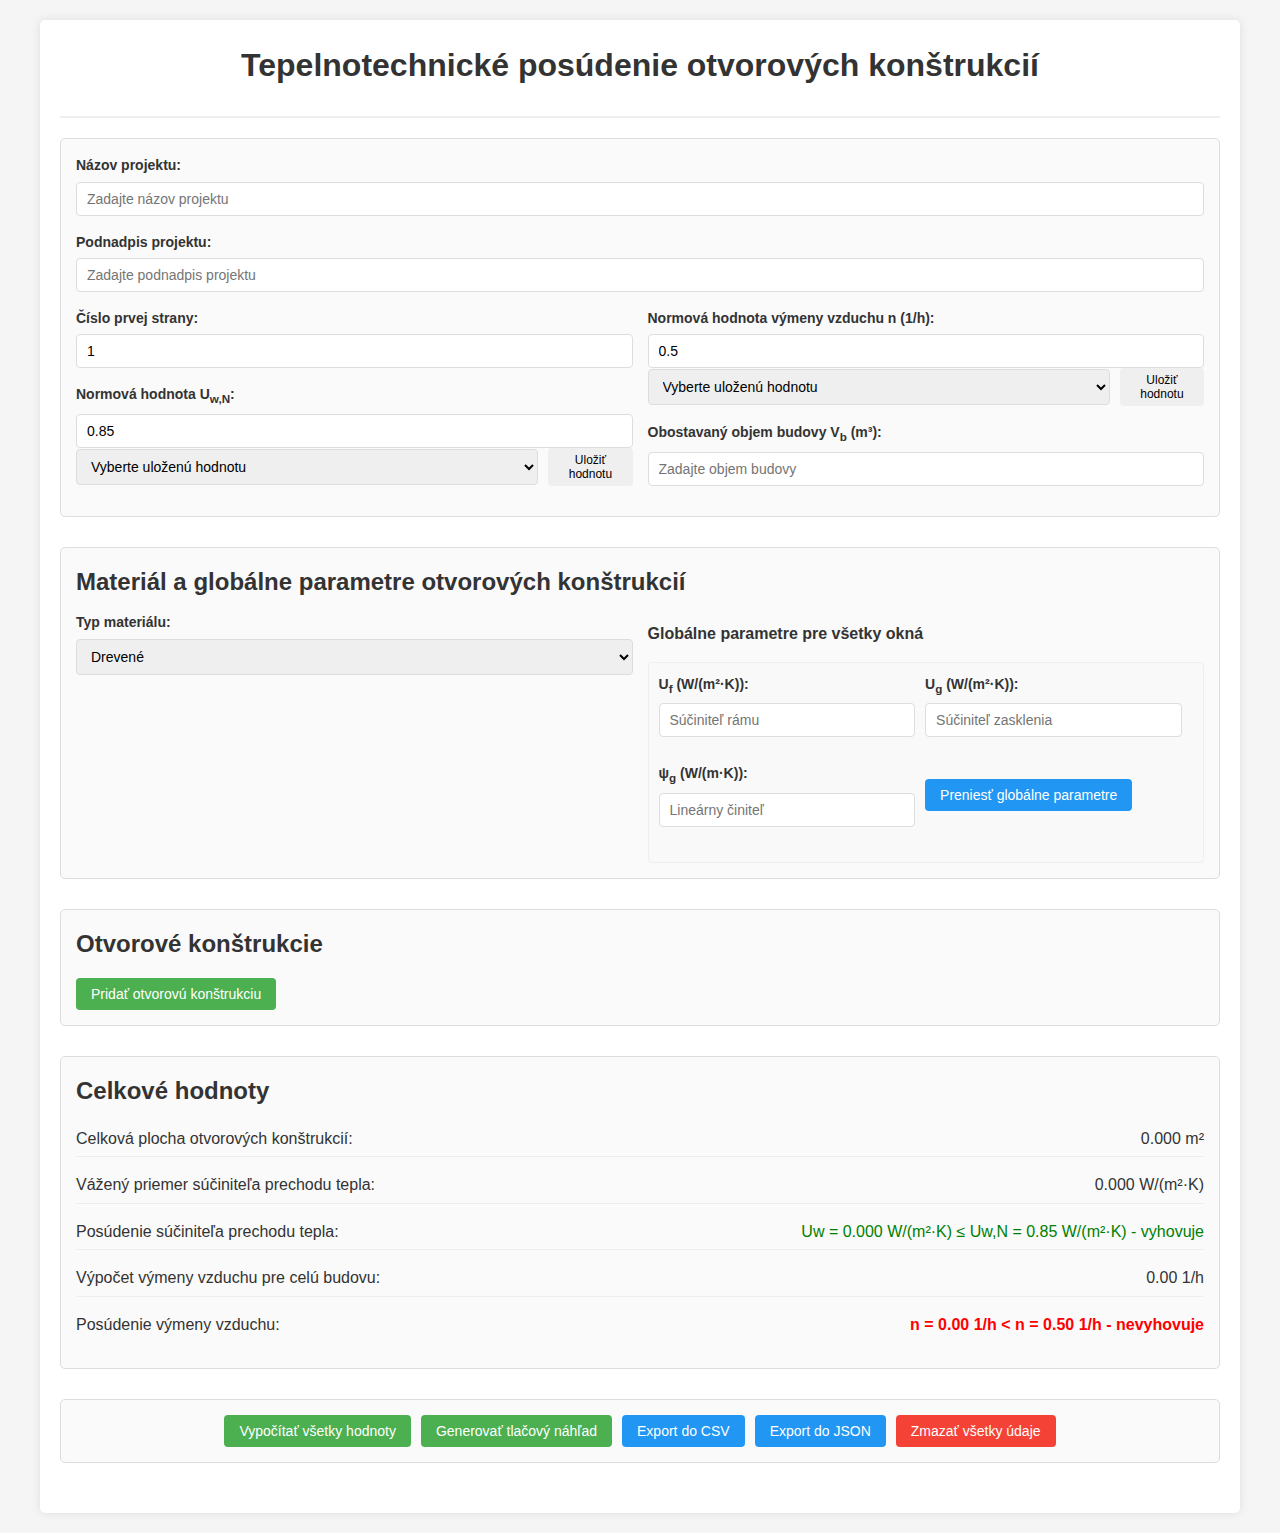
<file: index.html>
<!DOCTYPE html>
<html lang="sk">
<head>
    <meta charset="UTF-8">
    <meta name="viewport" content="width=device-width, initial-scale=1.0">
    <title>DR-soft: OKNÁ</title>
    <!-- Favicon pre moderné prehliadače -->
    <link rel="icon" type="image/png" sizes="32x32" href="favicon.png">
    <link rel="icon" type="image/png" sizes="16x16" href="favicon.png">
    
    <link rel="stylesheet" href="styles.css">
</head>
<body>
    <div class="container">
        <header>
            <h1>Tepelnotechnické posúdenie otvorových konštrukcií</h1>
        </header>

        <div class="settings-panel">
            <div class="form-group full-width">
                <label for="project-title">Názov projektu:</label>
                <input type="text" id="project-title" placeholder="Zadajte názov projektu">
            </div>
            <div class="form-group full-width">
                <label for="project-subtitle">Podnadpis projektu:</label>
                <input type="text" id="project-subtitle" placeholder="Zadajte podnadpis projektu">
            </div>
            
            <div class="two-columns">
                <div class="column">
                    <div class="form-group">
                        <label for="first-page-number">Číslo prvej strany:</label>
                        <input type="number" id="first-page-number" value="1" min="1">
                    </div>
                    <div class="form-group">
                        <label for="normative-value">Normová hodnota U<sub>w,N</sub>:</label>
                        <input type="number" id="normative-value" value="0.85" step="0.01">
                        <div class="form-row">
                            <select id="saved-normative-values">
                                <option value="">Vyberte uloženú hodnotu</option>
                            </select>
                            <button id="save-normative-value" class="small-btn">Uložiť hodnotu</button>
                        </div>
                    </div>
                </div>
                <div class="column">
                    <div class="form-group">
                        <label for="air-exchange-value">Normová hodnota výmeny vzduchu n (1/h):</label>
                        <input type="number" id="air-exchange-value" value="0.5" step="0.01">
                        <div class="form-row">
                            <select id="saved-air-exchange-values">
                                <option value="">Vyberte uloženú hodnotu</option>
                            </select>
                            <button id="save-air-exchange-value" class="small-btn">Uložiť hodnotu</button>
                        </div>
                    </div>
                    <div class="form-group">
                        <label for="building-volume">Obostavaný objem budovy V<sub>b</sub> (m³):</label>
                        <input type="number" id="building-volume" placeholder="Zadajte objem budovy">
                    </div>
                </div>
            </div>
        </div>

        <div class="material-selection">
            <h2>Materiál a globálne parametre otvorových konštrukcií</h2>
            <div class="two-columns">
                <div class="column">
                    <div class="form-group">
                        <label for="window-material">Typ materiálu:</label>
                        <select id="window-material">
                            <option value="wooden">Drevené</option>
                            <option value="wood-aluminum">Drevohliníkové</option>
                            <option value="plastic">Plastové</option>
                            <option value="aluminum">Hliníkové</option>
                            <option value="steel">Oceľové</option>
                            <option value="composite">Kompozitné</option>
                            <option value="custom">Vlastný materiál</option>
                        </select>
                        <div id="custom-material-container" style="display:none;">
                            <div class="form-row">
                                <input type="text" id="custom-material-name" placeholder="Zadajte názov materiálu">
                                <button id="add-custom-material" class="small-btn">Pridať</button>
                            </div>
                        </div>
                    </div>
                </div>
                <div class="column">
                    <h3>Globálne parametre pre všetky okná</h3>
                    <div class="global-params">
                        <div class="form-row">
                            <div class="form-group half-width">
                                <label for="global-u-f">U<sub>f</sub> (W/(m²·K)):</label>
                                <input type="number" id="global-u-f" step="0.001" placeholder="Súčiniteľ rámu">
                            </div>
                            <div class="form-group half-width">
                                <label for="global-u-g">U<sub>g</sub> (W/(m²·K)):</label>
                                <input type="number" id="global-u-g" step="0.001" placeholder="Súčiniteľ zasklenia">
                            </div>
                        </div>
                        <div class="form-row">
                            <div class="form-group half-width">
                                <label for="global-psi-g">ψ<sub>g</sub> (W/(m·K)):</label>
                                <input type="number" id="global-psi-g" step="0.001" placeholder="Lineárny činiteľ">
                            </div>
                            <div class="form-group half-width">
                                <button id="apply-global-params" class="btn-secondary">Preniesť globálne parametre</button>
                            </div>
                        </div>
                    </div>
                </div>
            </div>
        </div>

        <div class="windows-container">
            <h2>Otvorové konštrukcie</h2>
            <div id="windows-list"></div>
            <button id="add-window" class="btn-primary">Pridať otvorovú konštrukciu</button>
        </div>

        <div class="total-values">
            <h2>Celkové hodnoty</h2>
            <div class="total-row">
                <span>Celková plocha otvorových konštrukcií:</span>
                <span id="total-area">0 m²</span>
            </div>
            <div class="total-row">
                <span>Vážený priemer súčiniteľa prechodu tepla:</span>
                <span id="average-u-value">0 W/(m².K)</span>
            </div>
            <div class="total-row">
                <span>Posúdenie súčiniteľa prechodu tepla:</span>
                <span id="u-assessment"></span>
            </div>
            <div class="total-row">
                <span>Výpočet výmeny vzduchu pre celú budovu:</span>
                <span id="air-exchange-result">0 1/h</span>
            </div>
            <div class="total-row">
                <span>Posúdenie výmeny vzduchu:</span>
                <span id="air-exchange-assessment"></span>
            </div>
        </div>

        <div class="action-buttons">
            <button id="calculate-all" class="btn-primary">Vypočítať všetky hodnoty</button>
            <button id="generate-print" class="btn-primary">Generovať tlačový náhľad</button>
            <button id="export-csv" class="btn-secondary">Export do CSV</button>
            <button id="export-json" class="btn-secondary">Export do JSON</button>
            <button id="reset-data" class="btn-danger">Zmazať všetky údaje</button>
        </div>
    </div>

    <!-- Template pre okno -->
    <template id="window-template">
        <div class="window-item" data-index="{index}">
            <div class="window-header">
                <h3>Otvorová konštrukcia #{index}</h3>
                <div class="window-actions">
                    <button class="apply-global-to-window btn-secondary" data-index="{index}">Preniesť globálne parametre</button>
                    <button class="duplicate-window btn-secondary" data-index="{index}">Duplikovať</button>
                    <button class="remove-window btn-danger" data-index="{index}">Odstrániť</button>
                </div>
            </div>
            <div class="window-content">
                <div class="window-left">
                    <div class="window-image-container">
                        <div class="window-image-placeholder" id="window-image-{index}">
                            <p>Vložte obrázok okna</p>
                            <input type="file" id="window-image-upload-{index}" class="window-image-upload" accept="image/*">
                            <button class="paste-image small-btn" data-index="{index}">Vložiť zo schránky</button>
                        </div>
                    </div>
                    
                    <div class="window-dimensions">
                        <div class="dimension-row">
                            <div class="form-group half-width">
                                <label for="window-count-{index}">Počet:</label>
                                <input type="number" id="window-count-{index}" class="window-count-input" value="1" min="1">
                            </div>
                        </div>
                        <div class="dimension-row">
                            <div class="form-group half-width">
                                <label for="window-width-{index}">Šírka (mm):</label>
                                <input type="number" id="window-width-{index}" class="dimension-input" placeholder="Šírka">
                            </div>
                            <div class="form-group half-width">
                                <label for="window-height-{index}">Výška (mm):</label>
                                <input type="number" id="window-height-{index}" class="dimension-input" placeholder="Výška">
                            </div>
                        </div>
                        <div class="dimension-result">
                            <div class="result-item">
                                <span>Obvod okna - dĺžka rámu (m): </span>
                                <span id="window-perimeter-{index}" class="result-value">0.000</span>
                            </div>
                            <div class="result-item input-row">
                                <label for="total-joint-length-input-{index}">Celková dĺžka škáry (m):</label>
                                <input type="number" id="total-joint-length-input-{index}" class="parameter-input" step="0.001" value="0">
                            </div>
                            <div class="result-item">
                                <span>Celková plocha okna A<sub>w</sub> (m²): </span>
                                <span id="total-area-{index}" class="result-value">0.000</span>
                            </div>
                            <div class="area-adjustment">
                                <div class="checkbox-row">
                                    <input type="checkbox" id="use-area-adjustment-{index}">
                                    <label for="use-area-adjustment-{index}">Upraviť celkovú plochu okna</label>
                                </div>
                                <div class="adjustment-controls" id="area-adjustment-controls-{index}" style="display: none;">
                                    <div class="radio-row">
                                        <input type="radio" id="area-cut-{index}" name="area-adjustment-type-{index}" value="cut" checked>
                                        <label for="area-cut-{index}">Výrez</label>
                                        <input type="radio" id="area-addition-{index}" name="area-adjustment-type-{index}" value="addition">
                                        <label for="area-addition-{index}">Doplnok</label>
                                    </div>
                                    <div class="input-row">
                                        <label for="area-adjustment-value-{index}">Hodnota úpravy (m²):</label>
                                        <input type="number" id="area-adjustment-value-{index}" class="parameter-input" step="0.001" value="0">
                                    </div>
                                    <div class="result-item">
                                        <span>Upravená plocha A<sub>w</sub> (m²): </span>
                                        <span id="adjusted-area-{index}" class="result-value">0.000</span>
                                    </div>
                                </div>
                            </div>
                            <div class="result-item area-check">
                                <div>Kontrola: A<sub>f</sub> + A<sub>g</sub> (m²):</div>
                                <div class="area-check-calculation">
                                    <span id="sum-areas-detailed-{index}"></span>
                                    <span id="area-check-status-{index}" class="area-check-status"></span>
                                </div>
                            </div>
                        </div>
                    </div>
                </div>
                <div class="window-right">
                    <div class="window-parameters">
                        <h4>Tepelnotechnické parametre</h4>
                        <div class="parameter-groups">
                            <div class="parameter-group">
                                <div class="parameter-row">
                                    <label for="u-f-{index}">U<sub>f</sub> (W/(m²·K)):</label>
                                    <input type="number" id="u-f-{index}" class="parameter-input" step="0.001" placeholder="Súčiniteľ rámu">
                                </div>
                                <div class="parameter-row">
                                    <label for="a-f-{index}">A<sub>f</sub> (m²):</label>
                                    <input type="number" id="a-f-{index}" class="parameter-input" step="0.001" placeholder="Plocha rámu">
                                </div>
                            </div>
                            <div class="parameter-group">
                                <div class="parameter-row">
                                    <label for="u-g-{index}">U<sub>g</sub> (W/(m²·K)):</label>
                                    <input type="number" id="u-g-{index}" class="parameter-input" step="0.001" placeholder="Súčiniteľ zasklenia">
                                </div>
                                <div class="parameter-row">
                                    <label for="a-g-{index}">A<sub>g</sub> (m²):</label>
                                    <input type="number" id="a-g-{index}" class="parameter-input" step="0.001" placeholder="Plocha zasklenia">
                                </div>
                            </div>
                            <div class="parameter-group">
                                <div class="parameter-row">
                                    <label for="psi-g-{index}">ψ<sub>g</sub> (W/(m·K)):</label>
                                    <input type="number" id="psi-g-{index}" class="parameter-input" step="0.001" placeholder="Lineárny činiteľ">
                                </div>
                                <div class="parameter-row">
                                    <label for="l-g-{index}">l<sub>g</sub> (m):</label>
                                    <input type="number" id="l-g-{index}" class="parameter-input" step="0.001" placeholder="Dĺžka zasklenia">
                                </div>
                            </div>
                        </div>
                        <div class="parameter-row full-width">
                            <label for="air-permeability-{index}">Súčiniteľ škárovej prievzdušnosti<br>i<sub>LV</sub>·10<sup>-4</sup> (m³/(m·s·Pa<sup>0,67</sup>)):</label>
                            <input type="number" id="air-permeability-{index}" class="parameter-input" value="1.4" step="0.1">
                        </div>
                        <div class="calc-button-container">
                            <button class="calculate-window btn-primary" data-index="{index}">Vypočítať</button>
                        </div>
                    </div>
                    <div class="window-result">
                        <div class="result-box">
                            <div class="result-label">Súčiniteľ prechodu tepla okna</div>
                            <div class="result-value-large">
                                U<sub>w</sub> = <span id="u-w-{index}">0.000</span> W/(m²·K)
                            </div>
                        </div>
                    </div>
                </div>
            </div>
        </div>
    </template>

    <script src="script.js"></script>
    <script src="export.js"></script>
</body>
</html>
</file>
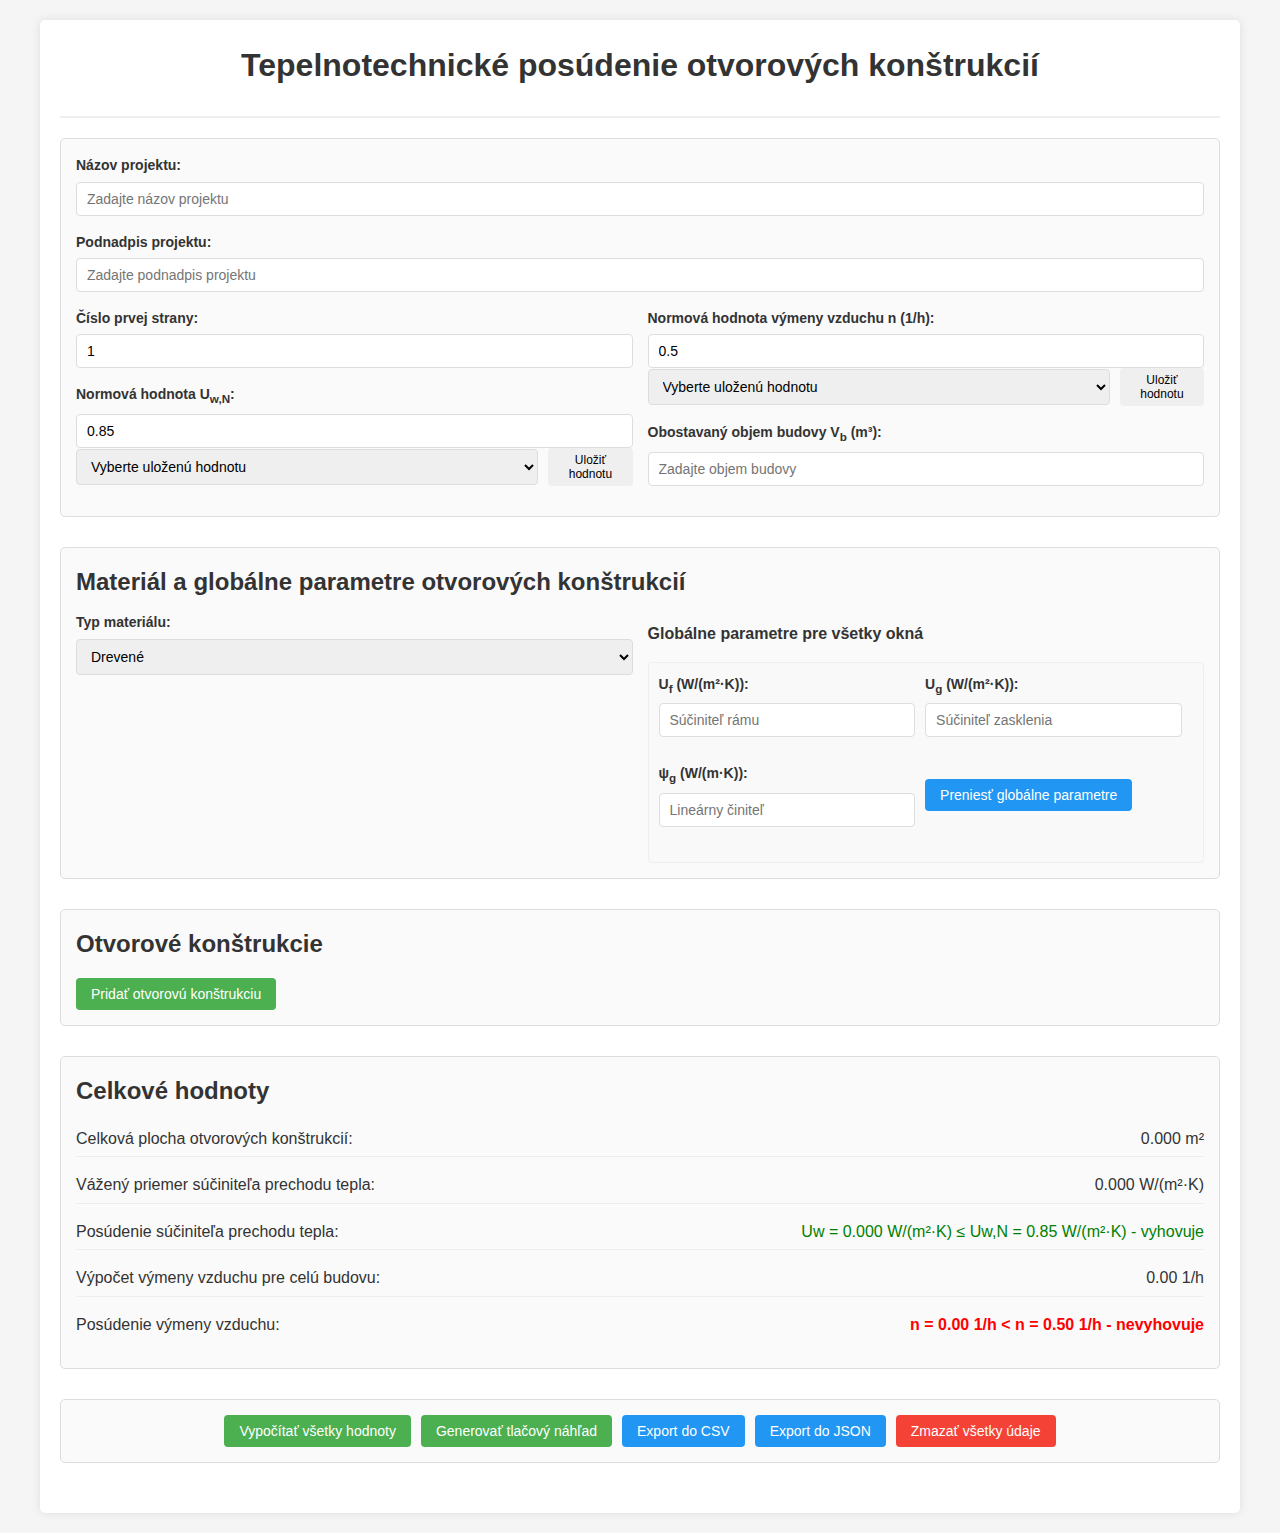
<file: index-html.html>
<!DOCTYPE html>
<html lang="sk">
<head>
    <meta charset="UTF-8">
    <meta name="viewport" content="width=device-width, initial-scale=1.0">
    <title>Tepelnotechnické posúdenie otvorových konštrukcií</title>
    <link rel="stylesheet" href="styles.css">
</head>
<body>
    <div class="container">
        <header>
            <h1>Tepelnotechnické posúdenie otvorových konštrukcií</h1>
        </header>

        <div class="settings-panel">
            <div class="form-group full-width">
                <label for="project-title">Názov projektu:</label>
                <input type="text" id="project-title" placeholder="Zadajte názov projektu">
            </div>
            <div class="form-group full-width">
                <label for="project-subtitle">Podnadpis projektu:</label>
                <input type="text" id="project-subtitle" placeholder="Zadajte podnadpis projektu">
            </div>
            
            <div class="two-columns">
                <div class="column">
                    <div class="form-group">
                        <label for="first-page-number">Číslo prvej strany:</label>
                        <input type="number" id="first-page-number" value="1" min="1">
                    </div>
                    <div class="form-group">
                        <label for="normative-value">Normová hodnota U<sub>w,N</sub>:</label>
                        <input type="number" id="normative-value" value="0.85" step="0.01">
                        <div class="form-row">
                            <select id="saved-normative-values">
                                <option value="">Vyberte uloženú hodnotu</option>
                            </select>
                            <button id="save-normative-value" class="small-btn">Uložiť hodnotu</button>
                        </div>
                    </div>
                </div>
                <div class="column">
                    <div class="form-group">
                        <label for="air-exchange-value">Normová hodnota výmeny vzduchu n (1/h):</label>
                        <input type="number" id="air-exchange-value" value="0.5" step="0.01">
                        <div class="form-row">
                            <select id="saved-air-exchange-values">
                                <option value="">Vyberte uloženú hodnotu</option>
                            </select>
                            <button id="save-air-exchange-value" class="small-btn">Uložiť hodnotu</button>
                        </div>
                    </div>
                    <div class="form-group">
                        <label for="building-volume">Obostavaný objem budovy V<sub>b</sub> (m³):</label>
                        <input type="number" id="building-volume" placeholder="Zadajte objem budovy">
                    </div>
                </div>
            </div>
        </div>

        <div class="material-selection">
            <h2>Materiál a globálne parametre otvorových konštrukcií</h2>
            <div class="two-columns">
                <div class="column">
                    <div class="form-group">
                        <label for="window-material">Typ materiálu:</label>
                        <select id="window-material">
                            <option value="wooden">Drevené</option>
                            <option value="wood-aluminum">Drevohliníkové</option>
                            <option value="plastic">Plastové</option>
                            <option value="aluminum">Hliníkové</option>
                            <option value="steel">Oceľové</option>
                            <option value="composite">Kompozitné</option>
                            <option value="custom">Vlastný materiál</option>
                        </select>
                        <div id="custom-material-container" style="display:none;">
                            <div class="form-row">
                                <input type="text" id="custom-material-name" placeholder="Zadajte názov materiálu">
                                <button id="add-custom-material" class="small-btn">Pridať</button>
                            </div>
                        </div>
                    </div>
                </div>
                <div class="column">
                    <h3>Globálne parametre pre všetky okná</h3>
                    <div class="global-params">
                        <div class="form-row">
                            <div class="form-group half-width">
                                <label for="global-u-f">U<sub>f</sub> (W/(m²·K)):</label>
                                <input type="number" id="global-u-f" step="0.001" placeholder="Súčiniteľ rámu">
                            </div>
                            <div class="form-group half-width">
                                <label for="global-u-g">U<sub>g</sub> (W/(m²·K)):</label>
                                <input type="number" id="global-u-g" step="0.001" placeholder="Súčiniteľ zasklenia">
                            </div>
                        </div>
                        <div class="form-row">
                            <div class="form-group half-width">
                                <label for="global-psi-g">ψ<sub>g</sub> (W/(m·K)):</label>
                                <input type="number" id="global-psi-g" step="0.001" placeholder="Lineárny činiteľ">
                            </div>
                            <div class="form-group half-width">
                                <button id="apply-global-params" class="btn-secondary">Preniesť globálne parametre</button>
                            </div>
                        </div>
                    </div>
                </div>
            </div>
        </div>

        <div class="windows-container">
            <h2>Otvorové konštrukcie</h2>
            <div id="windows-list"></div>
            <button id="add-window" class="btn-primary">Pridať otvorovú konštrukciu</button>
        </div>

        <div class="total-values">
            <h2>Celkové hodnoty</h2>
            <div class="total-row">
                <span>Celková plocha otvorových konštrukcií:</span>
                <span id="total-area">0 m²</span>
            </div>
            <div class="total-row">
                <span>Vážený priemer súčiniteľa prechodu tepla:</span>
                <span id="average-u-value">0 W/(m².K)</span>
            </div>
            <div class="total-row">
                <span>Posúdenie súčiniteľa prechodu tepla:</span>
                <span id="u-assessment"></span>
            </div>
            <div class="total-row">
                <span>Výpočet výmeny vzduchu pre celú budovu:</span>
                <span id="air-exchange-result">0 1/h</span>
            </div>
            <div class="total-row">
                <span>Posúdenie výmeny vzduchu:</span>
                <span id="air-exchange-assessment"></span>
            </div>
        </div>

        <div class="action-buttons">
            <button id="calculate-all" class="btn-primary">Vypočítať všetky hodnoty</button>
            <button id="generate-print" class="btn-primary">Generovať tlačový náhľad</button>
            <button id="export-csv" class="btn-secondary">Export do CSV</button>
            <button id="export-json" class="btn-secondary">Export do JSON</button>
            <button id="reset-data" class="btn-danger">Zmazať všetky údaje</button>
        </div>
    </div>

    <!-- Template pre okno -->
    <template id="window-template">
        <div class="window-item" data-index="{index}">
            <div class="window-header">
                <h3>Otvorová konštrukcia #{index}</h3>
                <div class="window-actions">
                    <button class="apply-global-to-window btn-secondary" data-index="{index}">Preniesť globálne parametre</button>
                    <button class="duplicate-window btn-secondary" data-index="{index}">Duplikovať</button>
                    <button class="remove-window btn-danger" data-index="{index}">Odstrániť</button>
                </div>
            </div>
            <div class="window-content">
                <div class="window-left">
                    <div class="window-image-container">
                        <div class="window-image-placeholder" id="window-image-{index}">
                            <p>Vložte obrázok okna</p>
                            <input type="file" id="window-image-upload-{index}" class="window-image-upload" accept="image/*">
                            <button class="paste-image small-btn" data-index="{index}">Vložiť zo schránky</button>
                        </div>
                    </div>
                    
                    <div class="window-dimensions">
                        <div class="dimension-row">
                            <div class="form-group half-width">
                                <label for="window-count-{index}">Počet:</label>
                                <input type="number" id="window-count-{index}" class="window-count-input" value="1" min="1">
                            </div>
                        </div>
                        <div class="dimension-row">
                            <div class="form-group half-width">
                                <label for="window-width-{index}">Šírka (mm):</label>
                                <input type="number" id="window-width-{index}" class="dimension-input" placeholder="Šírka">
                            </div>
                            <div class="form-group half-width">
                                <label for="window-height-{index}">Výška (mm):</label>
                                <input type="number" id="window-height-{index}" class="dimension-input" placeholder="Výška">
                            </div>
                        </div>
                        <div class="dimension-result">
                            <div class="result-item">
                                <span>Obvod okna - dĺžka rámu (m): </span>
                                <span id="window-perimeter-{index}" class="result-value">0.000</span>
                            </div>
                            <div class="result-item input-row">
                                <label for="total-joint-length-input-{index}">Celková dĺžka škáry (m):</label>
                                <input type="number" id="total-joint-length-input-{index}" class="parameter-input" step="0.001" value="0">
                            </div>
                            <div class="result-item">
                                <span>Celková plocha okna A<sub>w</sub> (m²): </span>
                                <span id="total-area-{index}" class="result-value">0.000</span>
                            </div>
                            <div class="area-adjustment">
                                <div class="checkbox-row">
                                    <input type="checkbox" id="use-area-adjustment-{index}">
                                    <label for="use-area-adjustment-{index}">Upraviť celkovú plochu okna</label>
                                </div>
                                <div class="adjustment-controls" id="area-adjustment-controls-{index}" style="display: none;">
                                    <div class="radio-row">
                                        <input type="radio" id="area-cut-{index}" name="area-adjustment-type-{index}" value="cut" checked>
                                        <label for="area-cut-{index}">Výrez</label>
                                        <input type="radio" id="area-addition-{index}" name="area-adjustment-type-{index}" value="addition">
                                        <label for="area-addition-{index}">Doplnok</label>
                                    </div>
                                    <div class="input-row">
                                        <label for="area-adjustment-value-{index}">Hodnota úpravy (m²):</label>
                                        <input type="number" id="area-adjustment-value-{index}" class="parameter-input" step="0.001" value="0">
                                    </div>
                                    <div class="result-item">
                                        <span>Upravená plocha A<sub>w</sub> (m²): </span>
                                        <span id="adjusted-area-{index}" class="result-value">0.000</span>
                                    </div>
                                </div>
                            </div>
                            <div class="result-item area-check">
                                <div>Kontrola: A<sub>f</sub> + A<sub>g</sub> (m²):</div>
                                <div class="area-check-calculation">
                                    <span id="sum-areas-detailed-{index}"></span>
                                    <span id="area-check-status-{index}" class="area-check-status"></span>
                                </div>
                            </div>
                        </div>
                    </div>
                </div>
                <div class="window-right">
                    <div class="window-parameters">
                        <h4>Tepelnotechnické parametre</h4>
                        <div class="parameter-groups">
                            <div class="parameter-group">
                                <div class="parameter-row">
                                    <label for="u-f-{index}">U<sub>f</sub> (W/(m²·K)):</label>
                                    <input type="number" id="u-f-{index}" class="parameter-input" step="0.001" placeholder="Súčiniteľ rámu">
                                </div>
                                <div class="parameter-row">
                                    <label for="a-f-{index}">A<sub>f</sub> (m²):</label>
                                    <input type="number" id="a-f-{index}" class="parameter-input" step="0.001" placeholder="Plocha rámu">
                                </div>
                            </div>
                            <div class="parameter-group">
                                <div class="parameter-row">
                                    <label for="u-g-{index}">U<sub>g</sub> (W/(m²·K)):</label>
                                    <input type="number" id="u-g-{index}" class="parameter-input" step="0.001" placeholder="Súčiniteľ zasklenia">
                                </div>
                                <div class="parameter-row">
                                    <label for="a-g-{index}">A<sub>g</sub> (m²):</label>
                                    <input type="number" id="a-g-{index}" class="parameter-input" step="0.001" placeholder="Plocha zasklenia">
                                </div>
                            </div>
                            <div class="parameter-group">
                                <div class="parameter-row">
                                    <label for="psi-g-{index}">ψ<sub>g</sub> (W/(m·K)):</label>
                                    <input type="number" id="psi-g-{index}" class="parameter-input" step="0.001" placeholder="Lineárny činiteľ">
                                </div>
                                <div class="parameter-row">
                                    <label for="l-g-{index}">l<sub>g</sub> (m):</label>
                                    <input type="number" id="l-g-{index}" class="parameter-input" step="0.001" placeholder="Dĺžka zasklenia">
                                </div>
                            </div>
                        </div>
                        <div class="parameter-row full-width">
                            <label for="air-permeability-{index}">Súčiniteľ škárovej prievzdušnosti<br>i<sub>LV</sub>·10<sup>-4</sup> (m³/(m·s·Pa<sup>0,67</sup>)):</label>
                            <input type="number" id="air-permeability-{index}" class="parameter-input" value="1.4" step="0.1">
                        </div>
                        <div class="calc-button-container">
                            <button class="calculate-window btn-primary" data-index="{index}">Vypočítať</button>
                        </div>
                    </div>
                    <div class="window-result">
                        <div class="result-box">
                            <div class="result-label">Súčiniteľ prechodu tepla okna</div>
                            <div class="result-value-large">
                                U<sub>w</sub> = <span id="u-w-{index}">0.000</span> W/(m²·K)
                            </div>
                        </div>
                    </div>
                </div>
            </div>
        </div>
    </template>

    <script src="script.js"></script>
    <script src="export.js"></script>
</body>
</html>
</file>
<file: styles.css>
/* Reset a základné štýly */
* {
    box-sizing: border-box;
    margin: 0;
    padding: 0;
}

body {
    font-family: Arial, sans-serif;
    line-height: 1.6;
    color: #333;
    background-color: #f5f5f5;
    padding: 20px;
}

.container {
    max-width: 1200px;
    margin: 0 auto;
    background-color: #fff;
    padding: 20px;
    border-radius: 5px;
    box-shadow: 0 0 10px rgba(0, 0, 0, 0.1);
}

/* Header */
header {
    text-align: center;
    margin-bottom: 20px;
    padding-bottom: 15px;
    border-bottom: 2px solid #eee;
    font: Montserrat;
}

h1, h2, h3, h4 {
    color: #333;
    margin-bottom: 10px;
}

h3 {
    font-size: 16px;
    margin-top: 10px;
    margin-bottom: 15px;
}

/* Layout - dva stĺpce */
.two-columns {
    display: flex;
    flex-wrap: wrap;
    gap: 15px;
    margin-top: 10px;
}

.column {
    flex: 1;
    min-width: 300px;
}

.full-width {
    width: 100%;
}

.half-width {
    width: 48%;
}

.form-row {
    display: flex;
    gap: 10px;
    align-items: center;
    margin-bottom: 10px;
}

/* Formuláre */
.form-group {
    margin-bottom: 15px;
}

label {
    display: block;
    margin-bottom: 5px;
    font-weight: bold;
    font-size: 14px;
}

input[type="text"],
input[type="number"],
select {
    width: 100%;
    padding: 8px 10px;
    border: 1px solid #ddd;
    border-radius: 4px;
    font-size: 14px;
}

select {
    cursor: pointer;
}

button {
    padding: 8px 15px;
    cursor: pointer;
    border: none;
    border-radius: 4px;
    font-size: 14px;
    transition: background-color 0.3s;
}

.small-btn {
    padding: 5px 10px;
    font-size: 12px;
}

.btn-primary {
    background-color: #4CAF50;
    color: white;
}

.btn-primary:hover {
    background-color: #45a049;
}

.btn-secondary {
    background-color: #2196F3;
    color: white;
}

.btn-secondary:hover {
    background-color: #0b7dda;
}

.btn-danger {
    background-color: #f44336;
    color: white;
}

.btn-danger:hover {
    background-color: #d32f2f;
}

/* Panely a sekcie */
.settings-panel, 
.material-selection, 
.windows-container, 
.total-values, 
.action-buttons {
    margin-bottom: 30px;
    padding: 15px;
    border: 1px solid #ddd;
    border-radius: 5px;
    background-color: #fafafa;
}

/* Globálne parametre */
.global-params {
    padding: 10px;
    border: 1px solid #eee;
    border-radius: 4px;
    background-color: #f9f9f9;
}

/* Vlastný materiál */
#custom-material-container {
    margin-top: 10px;
    display: flex;
    gap: 10px;
}

#custom-material-name {
    flex-grow: 1;
}

/* Zoznam okien */
#windows-list {
    margin-bottom: 15px;
}

.window-item {
    border: 1px solid #ddd;
    border-radius: 5px;
    margin-bottom: 20px;
    background-color: #fff;
}

.window-header {
    display: flex;
    justify-content: space-between;
    align-items: center;
    padding: 10px 15px;
    background-color: #f0f0f0;
    border-top-left-radius: 5px;
    border-top-right-radius: 5px;
}

.window-actions {
    display: flex;
    gap: 10px;
}

.window-content {
    padding: 15px;
    display: flex;
    flex-wrap: wrap;
    gap: 20px;
}

.window-left {
    width: 300px;
}

.window-right {
    flex: 1;
    min-width: 300px;
}

/* Obrázok okna */
.window-image-container {
    margin-bottom: 15px;
}

.window-image-placeholder {
    border: 2px dashed #ddd;
    padding: 15px;
    text-align: center;
    height: 200px;
    display: flex;
    flex-direction: column;
    justify-content: center;
    align-items: center;
    cursor: pointer;
    position: relative;
}

.window-image-placeholder p {
    margin-bottom: 10px;
    color: #888;
}

.window-image-placeholder img {
    max-width: 100%;
    max-height: 100%;
    object-fit: contain;
}

.window-image-upload {
    opacity: 0;
    position: absolute;
    top: 0;
    left: 0;
    width: 100%;
    height: 70%;
    cursor: pointer;
    z-index: 10;
}

.paste-image {
    margin-top: 10px;
}

/* Rozmery a parametre */
.window-dimensions, 
.window-parameters, 
.window-result {
    margin-bottom: 20px;
}

.parameter-groups {
    display: flex;
    flex-wrap: wrap;
    gap: 15px;
    margin-bottom: 15px;
}

.parameter-group {
    flex: 1;
    min-width: 200px;
}

.dimension-row, 
.parameter-row {
    display: flex;
    flex-direction: column;
    margin-bottom: 10px;
}

.parameter-row.full-width {
    margin-top: 10px;
}

.parameter-row label {
    width: 100%;
    margin-bottom: 5px;
    font-size: 13px;
}

.dimension-input, 
.parameter-input {
    width: 100%;
}

.dimension-result {
    margin-top: 15px;
    font-weight: bold;
}

.result-item {
    margin-bottom: 8px;
}

.result-item.input-row {
    display: flex;
    align-items: center;
    gap: 10px;
}

.result-item.input-row label {
    flex: 1;
    font-size: 14px;
    margin-bottom: 0;
}

.result-item.input-row input {
    flex: 1;
    width: auto;
}

.result-value {
    font-weight: bold;
    color: #2196F3;
}

/* Výsledok výpočtu */
.window-result {
    margin-top: 20px;
    text-align: center;
}

.result-box {
    padding: 15px;
    border: 2px solid #4CAF50;
    border-radius: 5px;
    background-color: #f9f9f9;
    display: inline-block;
    min-width: 250px;
}

.result-label {
    font-weight: bold;
    margin-bottom: 10px;
}

.result-value-large {
    font-size: 18px;
    font-weight: bold;
    color: #4CAF50;
}

/* Tlačidlo výpočtu */
.calc-button-container {
    text-align: center;
    margin: 15px 0;
}

/* Celkové hodnoty */
.total-row {
    display: flex;
    justify-content: space-between;
    margin-bottom: 10px;
    padding: 5px 0;
    border-bottom: 1px solid #eee;
}

.total-row:last-child {
    border-bottom: none;
}

/* Tlačidlá akcií */
.action-buttons {
    display: flex;
    gap: 10px;
    justify-content: center;
}

/* Responzívny dizajn */
@media screen and (max-width: 768px) {
    .two-columns, .parameter-groups {
        flex-direction: column;
    }

    .window-content {
        flex-direction: column;
    }

    .window-left, 
    .window-right {
        width: 100%;
    }

    .action-buttons {
        flex-wrap: wrap;
    }
}

/* Status hodnotení */
.status-vyhovuje {
    color: green;
}

.status-nevyhovuje {
    color: red;
    font-weight: bold;
}

/* Štýly pre tlačovú stranu */
@page {
    size: A4 portrait;
    margin: 15mm;
}

.area-adjustment {
    margin-top: 15px;
    border: 1px solid #eee;
    padding: 10px;
    border-radius: 4px;
    background-color: #f9f9f9;
}

.checkbox-row {
    display: flex;
    align-items: center;
    gap: 10px;
    margin-bottom: 10px;
}

.checkbox-row input[type="checkbox"] {
    width: auto;
}

.checkbox-row label {
    margin-bottom: 0;
}

.radio-row {
    display: flex;
    align-items: center;
    gap: 15px;
    margin-bottom: 10px;
}

.radio-row input[type="radio"] {
    width: auto;
}

.radio-row label {
    margin-bottom: 0;
    margin-right: 15px;
}

.area-check {
    margin-top: 10px;
}

.area-check-calculation {
    margin-top: 5px;
    font-weight: bold;
    color: #2196F3;
    display: flex;
    align-items: center;
    gap: 10px;
}

.area-check-status {
    margin-left: 5px;
    font-weight: normal;
    font-size: 12px;
}

.area-check-status.ok {
    color: green;
}

.area-check-status.error {
    color: red;
}

@media print {
    body {
        margin: 0;
        padding: 0;
        background-color: white;
    }

    .container {
        box-shadow: none;
        margin: 0;
        padding: 0;
    }

    .no-print {
        display: none !important;
    }
}

/* Zvýraznenie aktívnej oblasti pre vkladanie */
.active-paste-target {
    border: 2px dashed #2196F3 !important;
    background-color: rgba(33, 150, 243, 0.1);
}

/* Štýly pre notifikácie */
.notification {
    position: fixed;
    bottom: 20px;
    left: 50%;
    transform: translateX(-50%) translateY(100px);
    background-color: #4CAF50;
    color: white;
    padding: 12px 24px;
    border-radius: 4px;
    box-shadow: 0 2px 8px rgba(0,0,0,0.2);
    opacity: 0;
    transition: transform 0.3s, opacity 0.3s;
    z-index: 1000;
}

.notification.show {
    opacity: 1;
    transform: translateX(-50%) translateY(0);
}
</file>
